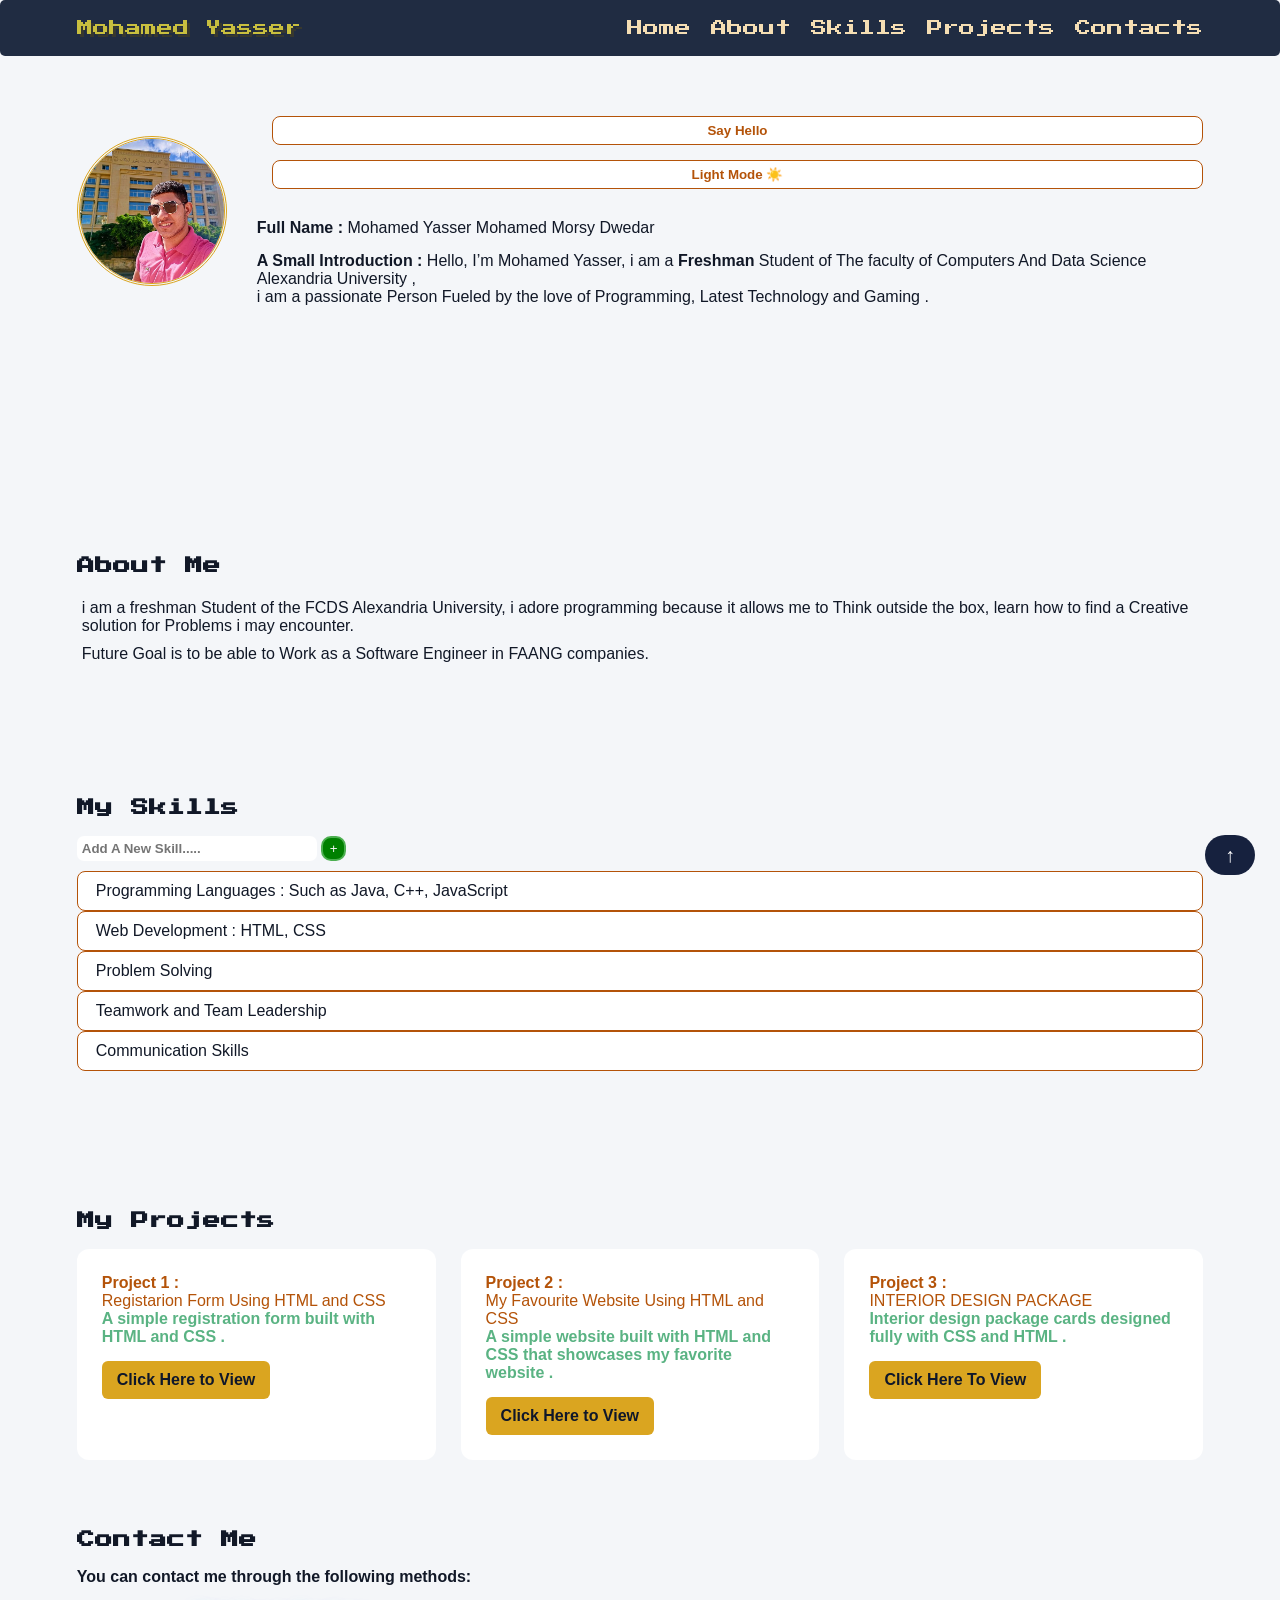
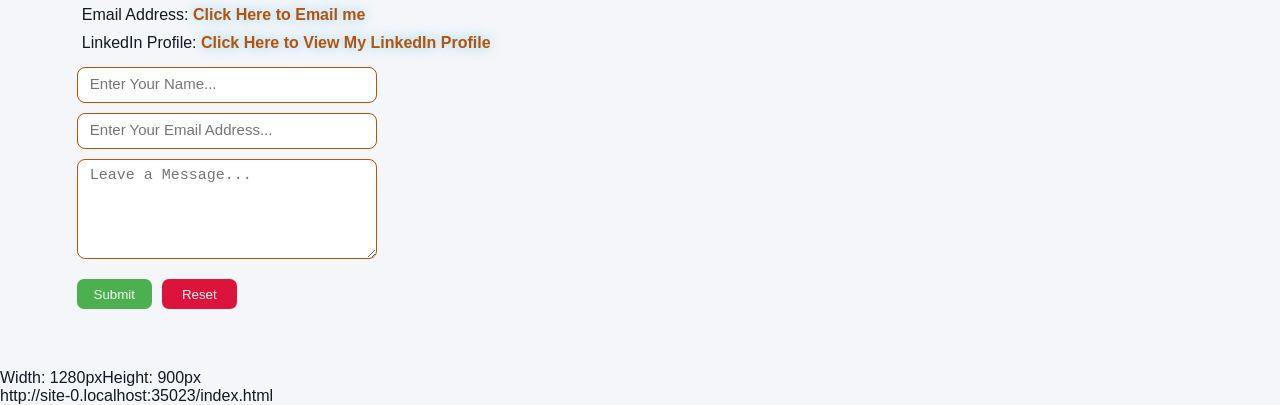
<file: index.html>
<html>
    <head>
        <title>Mohamed Yasser’s Portfolio</title>
        <link rel="stylesheet" href="PortofollioStyle.css">
        <link rel="preconnect" href="https://fonts.googleapis.com">
<link rel="preconnect" href="https://fonts.gstatic.com" crossorigin>
<link href="https://fonts.googleapis.com/css2?family=Press+Start+2P&display=swap" rel="stylesheet">
        <script src="main.js" defer></script>    
    </head>
    <body>
        <div class="nav">
            <h3 class="navbar_logo">Mohamed Yasser</h3>
        <nav class="nav-links"> <button class="menu-btn"></button> 
                    <ul>
                        <a href="#home">Home</a>
                        <a href= "#about">About</a>
                        <a href="#skills">Skills</a>
                        <a href= "#projects">Projects</a>
                        <a href="#contacts">Contacts</a>
                    </ul>
                </nav>
        </div>
        <div class="hero" id="home">
            <div>
            <img class="profile-image" src="WhatsApp Image 2026-09-10 at 8.00.07 PM.jpeg">
        </div>
        <div class="hero-text"><button class="hello">Say Hello </button> <button class="theme-btn">Light Mode ☀️</button>
            <h3 class="welcoming"></h3>
        <p> <b>Full Name :</b> Mohamed Yasser Mohamed Morsy Dwedar <br> </p>
        <p> <b>A Small Introduction :</b> Hello, I’m Mohamed Yasser, i am a <b>Freshman</b> Student of The faculty of Computers And Data Science Alexandria University , <br> i am a passionate Person Fueled by the love of Programming, Latest Technology and Gaming .</p>
        </div>
        </div>
        <section class="section">
            <h2 class="about" id="about"> About Me</h2>
            <p class="paragraph"> i am a freshman Student of the FCDS Alexandria University, i adore programming because it allows me to Think outside the box, learn how to find a Creative solution for Problems i may encounter.</p> <p class="paragraph"> Future Goal is to be able to Work as a Software Engineer in FAANG companies.</p>
            <h2 class="skills" id="skills"> My Skills</h2>
            <input class="skill-input" placeholder="Add A New Skill....."> <button class="Add-Skill">+</button>
            <ul class="skills-list">
                <li> Programming Languages : Such as Java, C++, JavaScript</li> 
                <li>Web Development : HTML, CSS </li>
                <li>Problem Solving  </li>
                <li>Teamwork and Team Leadership</li>
                <li>Communication Skills  </li>
            </ul>

            <h2 class="projects" id="projects"> My Projects</h2>
            <div class="project-grid">
                <div class="project-card">
            <b class="project-header">Project 1 :</b> <p class="project-name"> Registarion Form Using HTML and CSS</p>
            <p class="project-description"> A simple registration form built with HTML and CSS . </p>
            <a href="Registration Form.html" target="_blank">Click Here to View </a>
                </div>
                <div class="project-card">
                 <b class="project-header"> Project 2 :</b> <p class="project-name"> My Favourite Website Using HTML and CSS</p>
                <p class="project-description"> A simple website built with HTML and CSS that showcases my favorite website .</p>
                <a href="My Favourite Website.html" target="_blank">Click Here to View</a>
                </div>
                <div class="project-card">
                    <b class="project-header"> Project 3 :</b> <p class="project-name"> INTERIOR DESIGN PACKAGE </p>
                    <p class="project-description"> Interior design package cards designed fully with CSS and HTML .</p>
                    <a href="index2.html" target="_blank"> Click Here To View</a>
                </div>
            </div>
            <h2 id="contacts"> Contact Me</h2>
            <p class="contact-paragraph"> You can contact me through the following methods:</p>
            <ul>
                <li class="contact-me"> Email Address:
                    <a href="mailto:mohamedyassermohamed2020546@gmail.com" target="_blank"> Click Here to Email me</a>
                </li> 
                <li class="contact-me"> LinkedIn Profile:
                    <a href="https://www.linkedin.com/in/mohamed-dwedar-197099448"> Click Here to View My LinkedIn Profile</a>
                </li>
            </ul>
            <form class="contact-form">
            <input class="Name" placeholder="Enter Your Name...">
            <input class="Email" placeholder="Enter Your Email Address...">
            <textarea class="Message" rows="4" placeholder="Leave a Message..."></textarea>
            <p class="submitted"></p>
            <div class="form-buttons">
                <button type="submit" class="submit">Submit</button>
                 <button type="reset" class="reset">Reset</button>
                    </div>
            </form>
        </section>
        <p class="view-page"></p>
        <p class="view-url"></p>
        <button class="Back"> ↑ </button>
    </body>

</html>
</file>
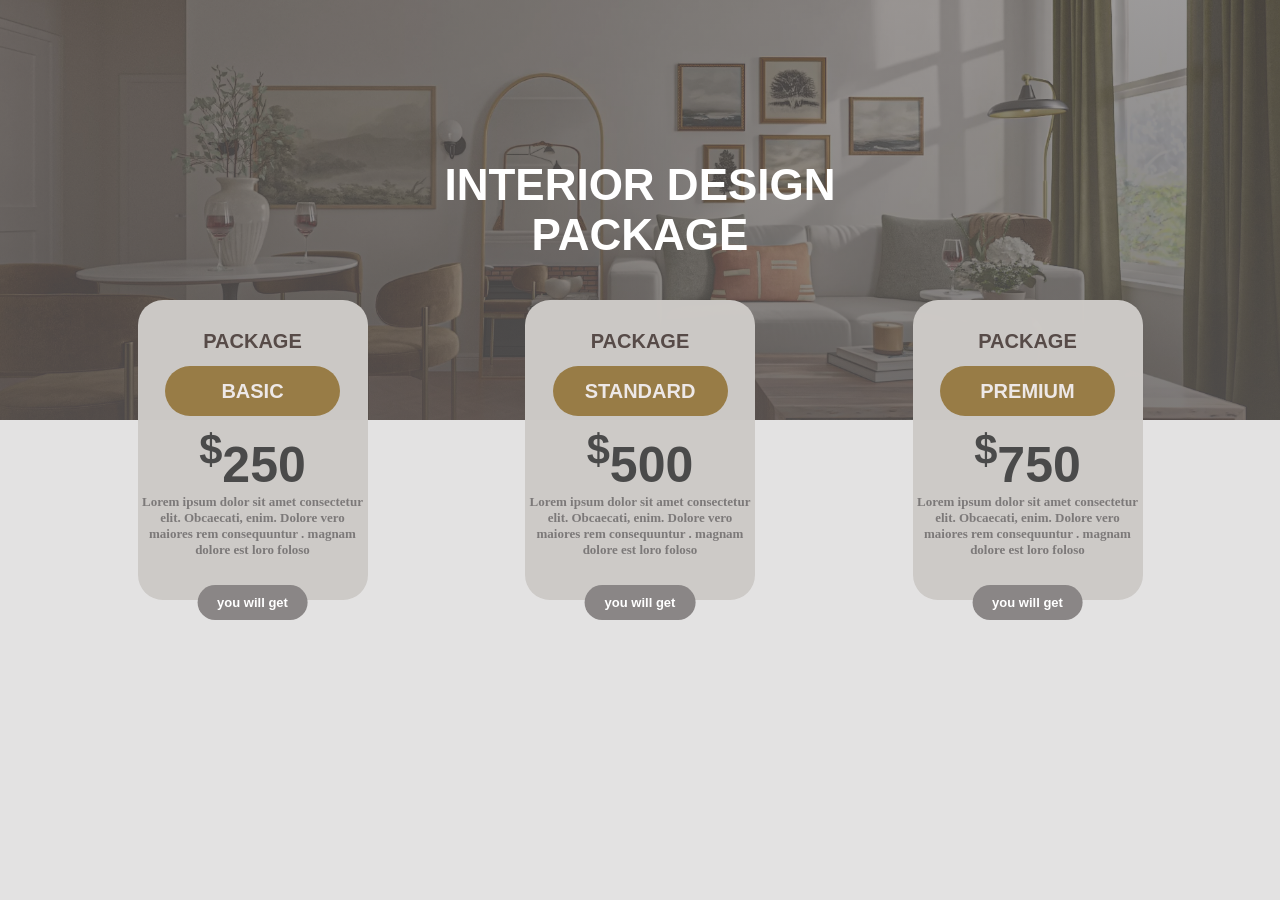
<file: index2.html>
<html>
<head>
    <meta "name="viewport"> 
    <link rel="stylesheet" href="style2.css">
    <title>INTERIOR DESIGN</title>
</head>

<body>
    <header>
        <h1 style="color: white;">INTERIOR DESIGN<br>PACKAGE</br></h1>
    </header>
<div class="container">
<div class="card">
    <h2 class="card-title"> <p class="package-style">PACKAGE</p><br><p class="main">BASIC</p></h2>
    <p class="card-price"><sup>$</sup>250</p>
    <p class="card-description">Lorem ipsum dolor sit amet consectetur elit. Obcaecati, enim. Dolore vero maiores rem consequuntur . magnam dolore est loro foloso</p>
    <button class="card-button">you will get</button>
     </div>
     <div class="card">
     <h2 class="card-title"> <p class="package-style">PACKAGE</p><br><p class="main">STANDARD</p></h2>
    <p class="card-price"><sup>$</sup>500</p>
    <p class="card-description">Lorem ipsum dolor sit amet consectetur elit. Obcaecati, enim. Dolore vero maiores rem consequuntur . magnam dolore est loro foloso</p>
    <button class="card-button">you will get</button>
     </div>
     <div class="card">
     <h2 class="card-title"> <p class="package-style">PACKAGE</p><br><p class="main">PREMIUM</p></h2>
    <p class="card-price"><sup>$</sup>750</p>
    <p class="card-description">Lorem ipsum dolor sit amet consectetur elit. Obcaecati, enim. Dolore vero maiores rem consequuntur . magnam dolore est loro foloso</p>
    <button class="card-button">you will get</button>
     </div>
</div>

</body>

</html>
</file>
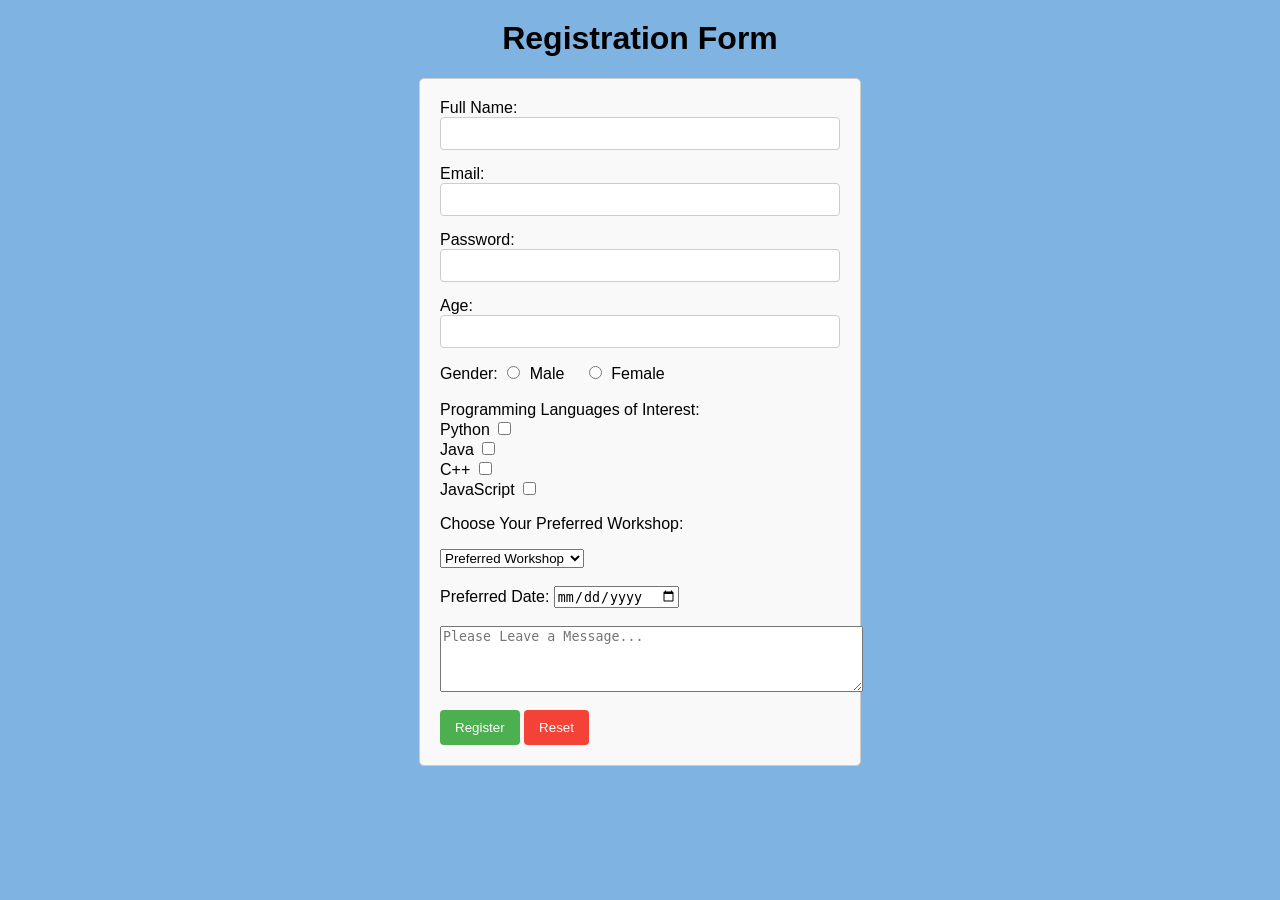
<file: Registration Form.html>
<html>
<head>
    <title>Registration Form</title>
    <style>
        h1 {
            text-align: center;
        }
        body {
            font-family: Arial, sans-serif;
            margin: 20px;
            background-color: hsl(208, 62%, 69%);
        }
        form {
            max-width: 400px;
            margin: 0 auto;
            padding: 20px;
            border: 1px solid #ccc;
            border-radius: 5px;
            background-color: #f9f9f9;
        }
        label {
            margin-bottom: 10px;
        }
        input[type="text"],
        input[type="email"],
        input[type="password"] {
            width: 100%;
            padding: 8px;
            margin-bottom: 15px;
            border: 1px solid #ccc;
            border-radius: 4px;
        }
        input[type="submit"] {
            background-color: #4CAF50;
            color: white;
            padding: 10px 15px;
            border: none;
            border-radius: 4px;
            cursor: pointer;
        }
        input[type="submit"]:hover {
            background-color: #45a049;
        }
        input[type="reset"] {
            background-color: #f44336;
            color: white;
            padding: 10px 15px;
            border: none;
            border-radius: 4px;
            cursor: pointer;
        }
        input[type="reset"]:hover {
            background-color: #da190b;
        }
        input[type="number"] {
            width: 100%;
            padding: 8px;
            margin-bottom: 15px;
            border: 1px solid #ccc;
            border-radius: 4px;
        }
        input[type="radio"] {
            margin-right: 5px;
        }
        input[type="radio"] + label {
            margin-right: 15px;
        }
        input[type="radio"]:checked + label {
            font-weight: bold;
        }
    </style>

</head>
<body>
    <h1>Registration Form</h1>

<form action="Full name">
    <label for="fullname">Full Name:</label>
    <input type="text" id="fullname" name="fullname" required>
    <label for="email">Email:</label>
    <input type="email" id="email" name="email" required>
    <label for="password">Password:</label>
    <input type="password" id="password" name="password" required>
    <label for="Age">Age:</label>
    <input type="number" id="Age" name="Age" required>
    <label for="gender">Gender:</label>
    <input type="radio" id="male" name="gender" value="male" required>
    <label for="male">Male</label>
    <input type="radio" id="female" name="gender" value="female" required>
    <label for="female">Female</label>
    <br>
    <br>
    <label for="Programming of interest">Programming Languages of Interest:</label>
    <br>
    <label for="python">Python </label>
    <input type="checkbox" id="python" name="programming-languages" value="python">
    <br>
    <label for="java">Java </label>
    <input type="checkbox" id="java" name="programming-languages" value="java">
    <br>
    <label for="cpp">C++ </label>
    <input type="checkbox" id="cpp" name="programming-languages" value="cpp">
    <br>
    <label for="javascript">JavaScript </label>
    <input type="checkbox" id="javascript" name="programming-languages" value="javascript">
    <br>
    <p> Choose Your Preferred Workshop:</p>
    <select name="workshop" required>
        <option value="" disabled selected>Preferred Workshop</option>
        <option value="web-development">Web Development</option>
        <option value="mobile-apps">Mobile Development</option>
        <option value="data-science">Artificial Intelligence</option>
        <option value="game-development">Cybersecurity</option>
    </select>
    <br>
    <br>
    <label for="date">Preferred Date:</label>
    <input type="date" id="date" name="date" required>
    <br>
    <br>
    <textarea name="message" rows="4" cols="50" placeholder="Please Leave a Message..."></textarea>
    <br>
    <br>
    <input type="submit" value="Register">
    <input type="reset" value="Reset">
</form>

</body>

</html>
</file>
<file: PortofollioStyle.css>
:root {
  --bg-color: #0b132b;
  --card-bg: #16213e;
  --text-color: #ffffff;
  --accent-color: #d4af37;
}

body.light-mode {
  --bg-color: #f4f6f9;
  --card-bg: #ffffff;
  --text-color: #111827;
  --accent-color: #b45309;
}

*{
 margin: 0;
 padding:0;
 box-sizing: border-box;
}

html {
scroll-behavior: smooth;
}

body{
  background-color: var(--bg-color);
  color: var(--text-color);
font-family: sans-serif;
}

.nav{
    display: flex;
    justify-content: space-between;
  align-items: center;
  padding: 20px 6%;
  position: sticky;
  top: 0;
  z-index: 100;
  background-color: #202c42;
  border-radius: 5px;
}

.nav-links ul{
  font-family: 'Press Start 2P', cursive;
  transition: transform 0.2s ease, text-shadow 0.2s ease;
  cursor: pointer;
  font-size: 1rem;
  display: flex;
  gap: 20px;
    cursor: pointer;
}
.navbar_logo {
  font-family: 'Press Start 2P', cursive;
  color: rgb(200, 191, 63);
  font-weight: 400;
  font-style: normal;
  font-size: 1rem;
  text-shadow: 3px 3px 0px #37382e;
  transition: transform 0.2s ease, text-shadow 0.2s ease;
  cursor: pointer;
}
.navbar_logo:hover {
  text-shadow: 0 0 12px rgba(56, 189, 248, 0.6);
}
.nav-links a:hover{
    text-shadow: 0 0 12px rgba(170, 161, 125, 0.941);
}
.nav-links a{
  color: wheat;
   text-decoration: none;
}

.hero {
  display: flex;
 z-index: 2;
  align-items: center;
  gap: 30px;
  padding: 60px 6%;
}

.hero-text {
  display: flex;
  flex-direction: column;
  gap: 15px;
}

.profile-image {
  height: 150px;
  width: 150px;
  border-radius: 50%;
  border-style:double;
  border-color: goldenrod;
  object-fit: cover;
  object-position: center;

}
.paragraph {
padding: 5px;

}

.section {
   padding : 60px 6%;
  border-top: 1px solid rgba(255, 255, 255, 0.08);
  list-style: none;
  border-top: rgba(245, 245, 245, 0.67);
 
}

h2 {
  font-family: 'Press Start 2P', cursive;
  font-size: 1.1rem;
  margin-top: 70px;
 margin-bottom: 20px;
   scroll-margin-top : 80px;
}
a {
  text-decoration: none;
}
li {
  list-style: none;
}

.about {
  padding-top: 60px;
}

.skills {

  padding-top:60px;
}

.skills-list {
  padding-top: 10px;
  padding-bottom: 10px;
}
.skills-list li {
  background-color: var(--card-bg);
  border: 1px solid var(--accent-color);
  border-radius: 8px;
  padding : 10px 18px;
}

.projects {
padding-top: 60px;

}

.project-grid {
 display: grid; grid-template-columns: repeat(auto-fit, minmax(300px, 1fr));
  gap: 25px;

}

.project-card {
  background-color: var(--card-bg);
  padding: 25px;
  border-radius: 12px;
}

.project-card:hover {
  transform:translateY(-5px);
  transition: 0.3s ease;
}

.project-card a {
  display: inline-block;
  margin-top: 15px;
  padding : 10px 15px;
  background-color: goldenrod;
  border-radius: 6px;
  color: #0f172a;
  font-weight: bold;

}

.project-description {
font-weight: bold;
font-family: sans-serif;
color: rgb(90, 179, 131);

}
.project-name {
  color: var(--accent-color);
}
.project-header {
  display: inline-block;
  color: var(--accent-color);

}

.contacts {
  padding-top: 60px;
}

.contact-paragraph {
  font-weight: bold;
  padding-bottom: 15px;
  
}

.contact-me {

  padding: 5px;

}
.contact-me a {
color: var(--accent-color);
cursor: pointer;
font-weight: bold;
text-shadow: 0 0 12px rgba(56, 189, 248, 0.6);
}

.contact-me a:hover {
  display: inline-block;
transform:translateY(-5px);
  transition: 0.3s ease;

}

.menu-btn {
  display: none;
}

.hello {
  background-color: var(--card-bg);
  color: var(--accent-color);
  border: 1px solid var(--accent-color);
  border-radius: 8px;
  padding: 6px 12px;
  margin-left: 15px;
  font-weight: bold;
  cursor: pointer;
}

.skill-input {
  display: flexbox;
  align-items: center;
  width: 240px;
  height: 25px;
  padding-left: 5px;
  border: none;
  border-radius: 7px;
  font-weight: bold;
}
.skills-list li {
  display: flex;
  align-items: center;
  justify-content: space-between;
}

.Add-Skill {
  width: 25px;
  height: 25px;
  border-radius: 10px;
  background-color: green;
  color: whitesmoke;
  cursor: pointer;
   border: 2px solid #4caf50;
}
.Add-Skill:hover {
  transform: scale(1.05);
    box-shadow: 0 0 0 5px #4caf5030;
}

.Delete {
  background-color: rgb(204, 30, 65);
  border: none;
  border-radius: 5px;
    cursor: pointer;

}
.Delete:hover {
 transform: scale(1.05);
    box-shadow: 0 0 0 5px #4caf5030;

}
.contact-form {
  display: flex;
  flex-direction: column;
  justify-content: space-between;
  border: none;
  border-radius: 8px;
  gap: 10px;
  width: 300px;
  padding-top: 10px;
}
.contact-form input,
.contact-form textarea {
background-color: var(--card-bg);
  color: var(--text-color);   
  border: 1px solid var(--accent-color);
  border-radius: 8px;
  padding: 10px 12px;
  font-size: 15px;
  outline: none;
  padding-top: 7px; 
}

.contact-form textarea {
  min-height: 100px;
  resize: vertical;
}

.form-buttons {
  display: flex;
  gap: 10px; 
}
.submit {
  width: 75px;
  height: 30px;
  background-color: #4caf50;
  border: none;
  border-radius: 7px;
  color: whitesmoke;
  cursor: pointer;
}
.submit:hover {
  transform: scale(1.05);
    box-shadow: 0 0 0 5px #4caf5030;
}
.reset {
 width: 75px;
  height: 30px;
  background-color:crimson;
  border: none;
  border-radius: 7px;
  color: whitesmoke;
  cursor: pointer;
}
.reset:hover {
   transform: scale(1.05);
    box-shadow: 0 0 0 5px #672718;
}

.Back {
  position: fixed;
  bottom: 25px;
  right: 25px;
  z-index: 1000;
width: 50px;
height: 40px;
border: none;
border-radius: 30px;
font-size: 20px;
background-color: #16213e;
color: white;
cursor: pointer;
}

.Back:hover {
  transform: scale(1.05);
  background-color: #d4af37;
  color: #16213e;
}

.theme-btn {
  background-color: var(--card-bg);
  color: var(--accent-color);
  border: 1px solid var(--accent-color);
  border-radius: 8px;
  padding: 6px 12px;
  margin-left: 15px;
  font-weight: bold;
  cursor: pointer;
}

@media (max-width: 768px) {
  .menu-btn {
      display: block;
  }
  .nav-links {
    display: none;
  }
  .nav-links.active {
    display: flex;
  }
    .nav-links.active ul {
    flex-direction: column;
    }
  }
</file>
<file: style2.css>
* {
margin: 0;
padding: 0;
box-sizing: border-box;
}
header {
    font-size: 22px;
    text-align: center;
    background-image: linear-gradient(rgba(99, 96, 96, 0.641), rgba(93, 91, 91, 0.804)), url('interiordesign4k.png');
    background-size: cover;
    background-position: center;
    padding:160px 180px;
    font-family: Geneva, Arial, sans-serif;
    font-color: rgb(182, 182, 182);
}
.container {
    display: flex;
    position: relative;
    z-index: 2;
    justify-content: space-evenly;
    flex-wrap: wrap;
    gap: 20px;
    margin-top: -120px;
}
.card {
    width: 230px;
    height: 300px;
    background-color: #cdcac7fc;
    border-radius: 25px;
    transition: transform 0.3s ease;
    text-align: center;
    position: relative;
    padding-bottom: 35px;
}
    body {
    background-color: #bdbbbb6b;
        font-family: sans-serif;

}
.card-title {
    font-size: 20px;
    font-weight: bold;
    margin-top: 10px;
    position: relative;
    padding: 10px;
    text-align: center;
}
.package-style {
    font-size: 20px;
    color:rgb(87, 75, 72);
    text-align: center;
    position: relative;
    top: 10px;
    font-weight: bold;
}
.main {
 font-size: 20px;
 font-weight: bold;
    color:rgb(237, 232, 231);
    text-align: center;
    display:inline-flex;
    justify-content: center;
    align-items: center;
    background-color: rgba(149, 120, 62, 0.942);
    block-size: 50px;
    position: static;
    bottom: -20px;
    border-radius: 25px;
    width: 175px;
}
.card-price {
    font-size: 50px;
    font-family: Arial;
    font-weight: bold;
    color: #4a4a4a;
    text-align: center;
    position: relative;
    top: 0px;
    left: 0px;
}
.card-description {
    font-size: 13px;
    font-family: tahoma;
    font-weight: bold;
    color: #7c7979;
    text-align: center;
    position: relative;
    top: 0px;
    left: 0px;
}
.card:hover {
    transform: scale(1.05);
}
.card-button {
    background-color: #8a8686;
    font-size: 13px;
    font-weight: bold ;
    border: none;
    border-radius: 50px;
    padding: 10px 20px;
    cursor: pointer;
    z-index: 2;
    position:absolute;
    left: 50%;
    bottom: -20px;
    transform: translateX(-50%);
    color:white;
}
@media (max-width: 768px)
</file>
